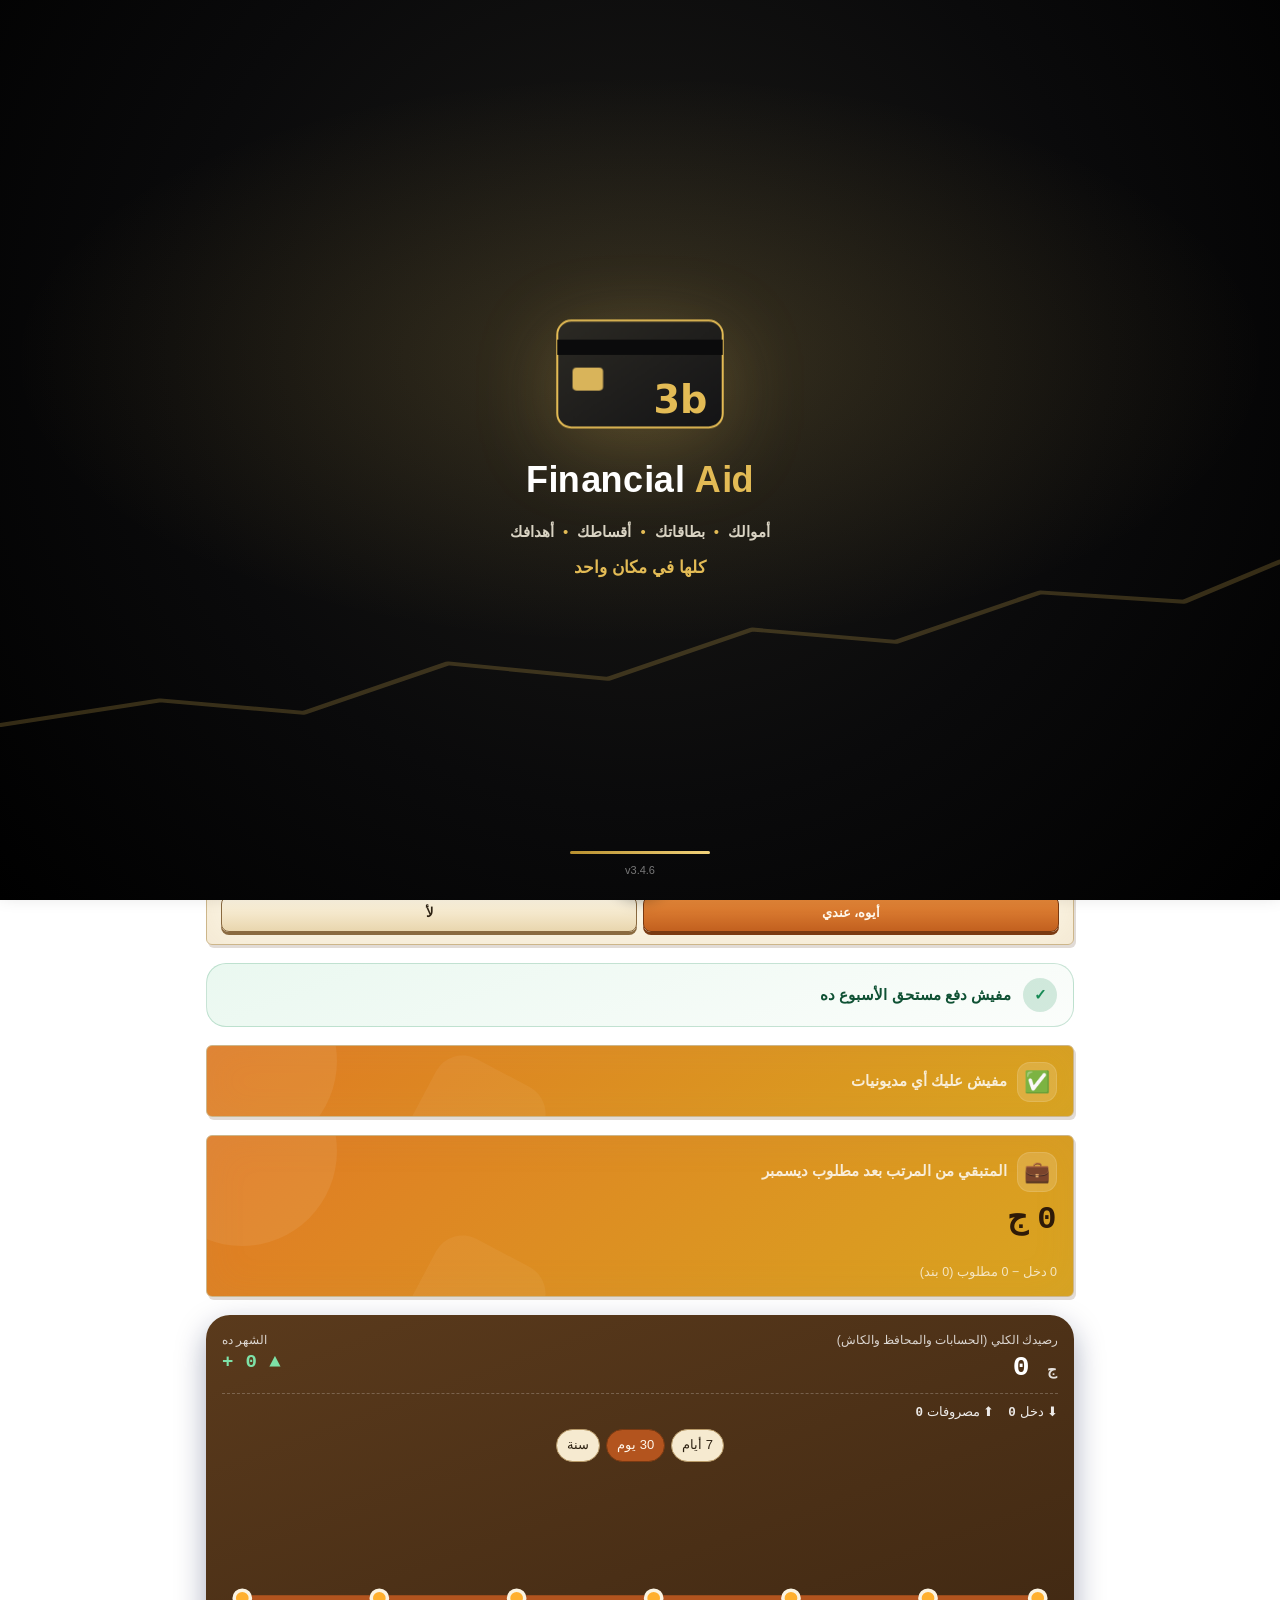
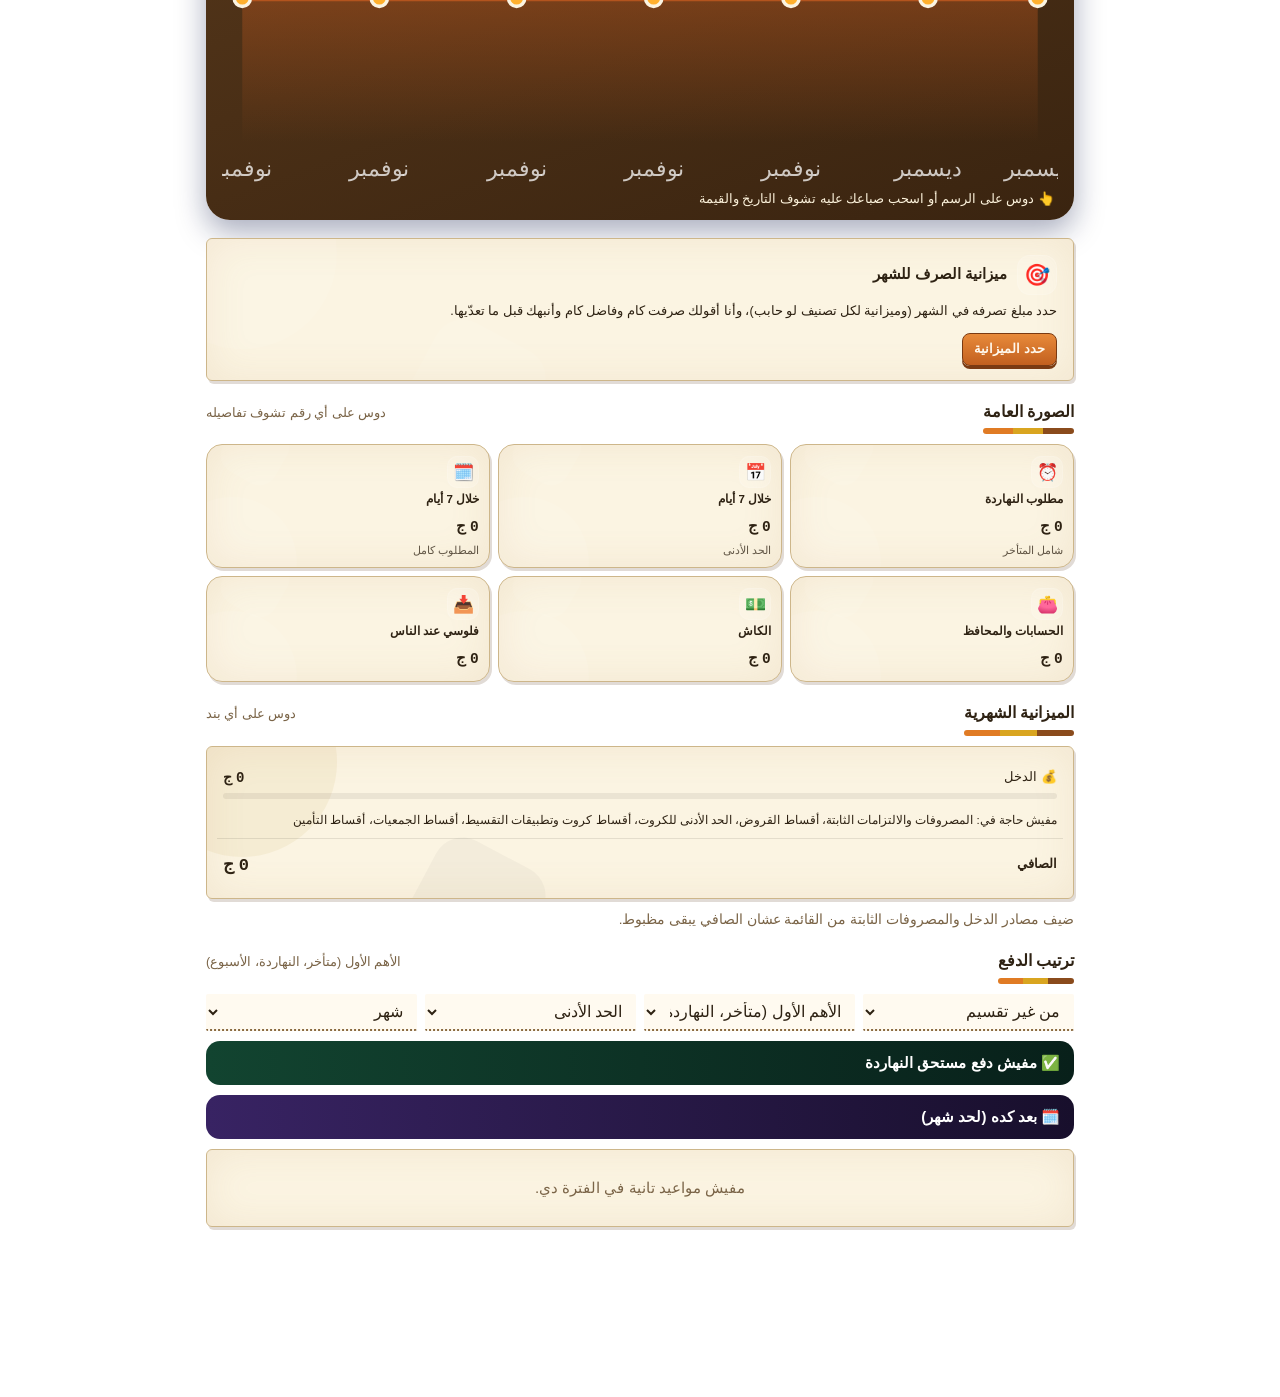
<file: index.html>
<!doctype html>
<html lang="ar" dir="rtl">
<head>
<meta charset="utf-8">
<meta http-equiv="Content-Security-Policy" content="default-src 'self'; script-src 'self' 'sha256-0F8C9pEwSXFz9mXBogIn3X+TTw64CzUKFsofkU8KY8g=' https://accounts.google.com/gsi/client; style-src 'self' 'unsafe-inline' https://fonts.googleapis.com https://accounts.google.com/gsi/style; font-src 'self' https://fonts.gstatic.com data:; img-src 'self' data: blob: https://lh3.googleusercontent.com; connect-src 'self' https://accounts.google.com/gsi/ https://identitytoolkit.googleapis.com https://securetoken.googleapis.com https://firestore.googleapis.com https://open.er-api.com https://api.coinbase.com https://www.bnok24.com https://bnok24.com https://eltaameer.com https://almotawwer.com https://www.alamalbusiness.com https://api.rss2json.com https://api.coingecko.com https://api.binance.com https://api.gold-api.com https://getdaleelak.com https://cdn.jsdelivr.net https://*.currency-api.pages.dev https://script.google.com https://script.googleusercontent.com; worker-src 'self' blob:; frame-src 'self' https://accounts.google.com/gsi/; child-src 'self' blob:; object-src 'none'; base-uri 'none'; form-action 'none'; manifest-src 'self'">
<meta name="referrer" content="no-referrer">
<meta name="viewport" content="width=device-width,initial-scale=1,minimum-scale=1,maximum-scale=1,user-scalable=no,viewport-fit=cover,interactive-widget=resizes-content">
<title>Financial Aid</title>
<meta name="description" content="متابعة الكروت والقروض والجمعيات والسلف والمصروفات">
<meta name="theme-color" content="#000000">
<link rel="manifest" href="manifest.webmanifest">
<link rel="icon" type="image/png" href="logo-192.png">
<link rel="apple-touch-icon" href="logo-192.png">
<link rel="preconnect" href="https://fonts.googleapis.com">
<link rel="preconnect" href="https://fonts.gstatic.com" crossorigin>
<link rel="stylesheet" href="https://fonts.googleapis.com/css2?family=IBM+Plex+Sans+Arabic:wght@400;500;600;700&display=swap">
<style>
html,body{margin:0;min-height:100%}
html{touch-action:pan-x pan-y;-webkit-text-size-adjust:100%;text-size-adjust:100%}
[hidden]{display:none!important}
img{max-width:100%}
#boot{font-family:"IBM Plex Sans Arabic",Tahoma,Arial,sans-serif;padding:48px 20px;text-align:center;color:#f2f2f3;background:#000;min-height:100vh;box-sizing:border-box}
#boot h1{font-size:20px;margin:0 0 8px}
#boot p{color:#9b9ba1;margin:0 0 16px}
#boot button{font:inherit;border:0;border-radius:10px;padding:10px 16px;background:#e3bb55;color:#141108;margin:4px}
</style>
<style id="app-style"></style>
</head>
<body>
<div id="root"><div id="boot"><h1>Financial Aid</h1><p>بيحمّل…</p></div></div>
<script>
(function(){
  /* never inside someone else's page */
  try{if(window.top!==window.self){window.top.location.replace(window.self.location.href);return}}catch(e){document.documentElement.innerHTML='';return}
  /* the app fits the phone screen: no pinch zoom, no double-tap zoom, just scrolling */
  try{
    ['gesturestart','gesturechange','gestureend'].forEach(function(t){document.addEventListener(t,function(e){e.preventDefault()},{passive:false})});
    document.addEventListener('touchmove',function(e){if(e.touches&&e.touches.length>1)e.preventDefault()},{passive:false});
    document.addEventListener('wheel',function(e){if(e.ctrlKey)e.preventDefault()},{passive:false});
  }catch(e){}
  var LNG=(function(){try{return localStorage.getItem('3bh_lang')||'ar'}catch(e){return 'ar'}})();
  function L(ar,en,fr){return LNG==='en'?en:LNG==='fr'?fr:ar}
  if(LNG!=='ar'){document.documentElement.setAttribute('dir','ltr');document.documentElement.setAttribute('lang',LNG);var bp=document.querySelector('#boot p');if(bp)bp.textContent=L('','Loading…','Chargement…')}
  var BUILTIN_VERSION='3.4.6', KEY='3bh_app_update';
  window.BUILTIN_VERSION=BUILTIN_VERSION;
  function cmpV(a,b){a=String(a).split('.').map(Number);b=String(b).split('.').map(Number);for(var i=0;i<3;i++){var d=(a[i]||0)-(b[i]||0);if(d)return d}return 0}
  function root(){return document.getElementById('root')}
  function fail(msg,canReset){
    root().innerHTML='<div id="boot"><h1>Financial Aid</h1><p>'+msg+'</p>'+
      (canReset?'<button id="b-reset">'+L('ارجع للنسخة الأصلية','Back to the original version','Revenir à la version d\'origine')+'</button>':'')+'<button id="b-reload">'+L('حاول تاني','Try again','Réessayer')+'</button></div>';
    var r=document.getElementById('b-reset');if(r)r.onclick=function(){try{localStorage.removeItem(KEY)}catch(e){}location.reload()};
    document.getElementById('b-reload').onclick=function(){location.reload()};
  }
  function inject(b){
    window.APP_VERSION=b.version;window.APP_SOURCE='builtin';
    document.getElementById('app-style').textContent=b.css;
    root().innerHTML=b.html;
    /* the code always comes from the site's own app.js file: nothing stored on the phone is ever run as code */
    var s=document.createElement('script');s.src='app.js';s.onerror=function(){fail(L('ماقدرتش أحمّل ملفات البرنامج. اتأكد إن النت شغال أول مرة تفتحه.','Could not load the app files. Make sure you are online the first time you open it.','Impossible de charger les fichiers de l\'app. Vérifiez votre connexion à la première ouverture.'),false)};
    /* the wait starts once app.js has arrived (a slow connection right after an update is not a failure), and the
       message sits on top of the app, so if the app finishes starting a bit later it simply goes away */
    s.onload=function(){var t0=Date.now();(function chk(){var f=document.getElementById('boot-fail');
      if(window.__appReady){if(f)f.remove();return}
      var late=Date.now()-t0;if(!f&&(late>15000||(window.__bootErr&&late>5000))){f=document.createElement('div');f.id='boot-fail';f.style.cssText='position:fixed;inset:0;z-index:500;background:#000';document.body.appendChild(f);
        f.innerHTML='<div id="boot"><h1>Financial Aid</h1><p>'+L('البرنامج ما اشتغلش','The app did not start','L\'app n\'a pas démarré')+' ('+(window.__bootErr||L('خطأ غير معروف','unknown error','erreur inconnue'))+').</p><button id="bf-reload">'+L('حاول تاني','Try again','Réessayer')+'</button></div>';
        document.getElementById('bf-reload').onclick=function(){location.reload()}}
      setTimeout(chk,500)})()};
    document.body.appendChild(s);
  }
  window.addEventListener('error',function(e){window.__bootErr=e.message});
  function builtin(){
    return Promise.all(['app.css','app.html'].map(function(f){return fetch(f).then(function(r){if(!r.ok)throw new Error(f+' '+r.status);return r.text()})}))
      .then(function(a){return {version:BUILTIN_VERSION,css:a[0],html:a[1],source:'builtin'}});
  }
  try{localStorage.removeItem(KEY)}catch(e){}   /* old in-app update files are no longer accepted */
  {
    builtin().then(inject).catch(function(e){fail(L('ماقدرتش أحمّل ملفات البرنامج. اتأكد إن النت شغال أول مرة تفتحه.','Could not load the app files. Make sure you are online the first time you open it.','Impossible de charger les fichiers de l\'app. Vérifiez votre connexion à la première ouverture.'),false)});
  }
  /* forced update: every open checks the site's sw.js version; a newer one installs and the app reopens by itself */
  var hadCtrl=!!(navigator.serviceWorker&&navigator.serviceWorker.controller), reloading=false;
  function ss(k,v){try{if(v===undefined)return sessionStorage.getItem(k);sessionStorage.setItem(k,v)}catch(e){return null}}
  function updGate(ver,stuck){
    var d=document.getElementById('upd-gate');
    if(!d){d=document.createElement('div');d.id='upd-gate';d.setAttribute('role','alertdialog');d.style.cssText='position:fixed;inset:0;z-index:400;background:#000;color:#f2f2f3;display:flex;flex-direction:column;align-items:center;justify-content:center;gap:12px;text-align:center;padding:24px;font-family:"IBM Plex Sans Arabic",Tahoma,Arial,sans-serif';document.body.appendChild(d)}
    d.innerHTML='<div style="width:44px;height:44px;border-radius:50%;border:4px solid #3a3220;border-top-color:#e3bb55;animation:ugspin 1s linear infinite"></div><style>@keyframes ugspin{to{transform:rotate(360deg)}}</style>'+
      '<h2 style="margin:0;font-size:21px">'+L('في تحديث جديد','New update','Nouvelle mise à jour')+(ver?' (v'+ver+')':'')+'</h2><p style="margin:0;color:#9b9ba1;max-width:320px;line-height:1.7">'+
      (stuck?L('التحديث لسه ما نزلش. اتأكد إن النت شغال ودوس حاول تاني.','The update has not downloaded yet. Check your connection and tap Try again.','La mise à jour n\'est pas encore téléchargée. Vérifiez la connexion et touchez Réessayer.'):L('بينزل دلوقتي وهيفتح البرنامج تاني لوحده. بياناتك زي ما هي.','Downloading now; the app will reopen by itself. Your data stays as it is.','Téléchargement en cours ; l\'app va se rouvrir toute seule. Vos données restent intactes.'))+'</p>'+
      (stuck?'<div><button id="ug-retry" style="font:inherit;border:0;border-radius:10px;padding:10px 16px;background:#e3bb55;color:#141108;margin:4px">'+L('حاول تاني','Try again','Réessayer')+'</button></div>':'')+
      '<p style="margin:0;color:#6f6f75;font-size:12.5px">'+L('التحديث إجباري: البرنامج مش هيفتح بالنسخة القديمة.','This update is required: the app will not open with the old version.','Cette mise à jour est obligatoire : l\'app ne s\'ouvrira pas avec l\'ancienne version.')+'</p>';
    var a=document.getElementById('ug-retry');if(a)a.onclick=function(){ss('3bh-upd-try','0');hardReload(true)};
  }
  function hardReload(clear){if(reloading)return;reloading=true;
    var go=function(){location.reload()};
    if(clear&&window.caches)caches.keys().then(function(ks){return Promise.all(ks.filter(function(k){return k.indexOf('3bh-')===0&&k!=='3bh-notify'}).map(function(k){return caches.delete(k)}))}).then(go,go);else go()}
  function checkRemote(reg){
    fetch('sw.js?v='+Date.now(),{cache:'no-store'}).then(function(r){return r.ok?r.text():''}).then(function(t){
      var m=/CACHE='3bh-([0-9][0-9.]*)'/.exec(t||''); if(!m)return;
      var have=BUILTIN_VERSION;
      if(cmpV(m[1],have)<=0){ss('3bh-upd-try','0');return}
      var tries=+(ss('3bh-upd-try')||0);
      if(tries>=2){updGate(m[1],true);return}
      ss('3bh-upd-try',String(tries+1));updGate(m[1],false);
      if(reg)reg.update().catch(function(){});
      setTimeout(function(){hardReload(true)},7000);
    }).catch(function(){});
  }
  if('serviceWorker' in navigator){
    navigator.serviceWorker.addEventListener('controllerchange',function(){if(hadCtrl&&!reloading){updGate('',false);hardReload(false)}});
    window.addEventListener('load',function(){
      navigator.serviceWorker.register('sw.js',{updateViaCache:'none'}).then(function(reg){
        var check=function(){reg.update().catch(function(){});checkRemote(reg)};
        setTimeout(check,1200);
        document.addEventListener('visibilitychange',function(){if(document.visibilityState==='visible')check()});
        setInterval(check,10*60*1000);
      }).catch(function(){checkRemote(null)});
    });
  }
})();
</script>
</body>
</html>
</file>
